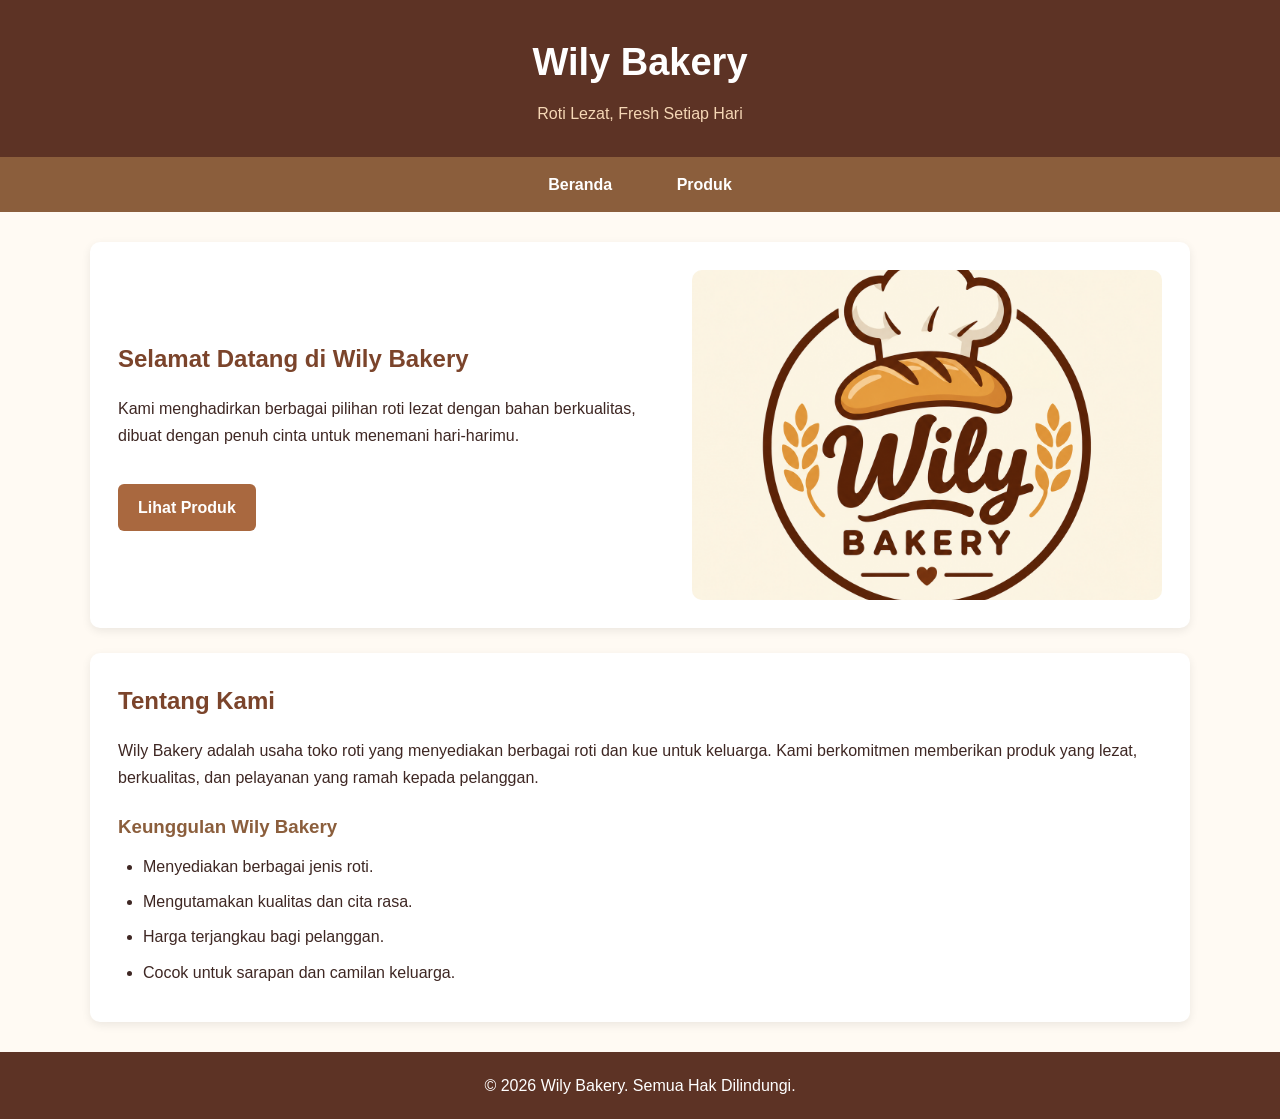
<file: index.html>
<!DOCTYPE html>
<html lang="id">
<head>
    <meta charset="UTF-8">
    <meta name="viewport" content="width=device-width, initial-scale=1.0">
    <title>Wily Bakery - Toko Roti</title>
    <link rel="stylesheet" href="style.css">
</head>
<body>

    <header>
        <h1>Wily Bakery</h1>
        <p>Roti Lezat, Fresh Setiap Hari</p>
    </header>

    <nav>
        <a href="index.html">Beranda</a>
        <a href="produk.html">Produk</a>
    </nav>

    <main>
        <section class="hero">
            <div class="hero-text">
                <h2>Selamat Datang di Wily Bakery</h2>
                <p>
                    Kami menghadirkan berbagai pilihan roti lezat
                    dengan bahan berkualitas, dibuat dengan penuh
                    cinta untuk menemani hari-harimu.
                </p>
                <a class="tombol" href="produk.html">Lihat Produk</a>
            </div>

            <img src="roti.jpg"
                 alt="Aneka roti segar Wily Bakery">
        </section>

        <section class="tentang">
            <h2>Tentang Kami</h2>
            <p>
                Wily Bakery adalah usaha toko roti yang menyediakan
                berbagai roti dan kue untuk keluarga. Kami berkomitmen
                memberikan produk yang lezat, berkualitas, dan
                pelayanan yang ramah kepada pelanggan.
            </p>

            <h3>Keunggulan Wily Bakery</h3>
            <ul>
                <li>Menyediakan berbagai jenis roti.</li>
                <li>Mengutamakan kualitas dan cita rasa.</li>
                <li>Harga terjangkau bagi pelanggan.</li>
                <li>Cocok untuk sarapan dan camilan keluarga.</li>
            </ul>
        </section>
    </main>

    <footer>
        <p>&copy; 2026 Wily Bakery. Semua Hak Dilindungi.</p>
    </footer>

</body>
</html>
</file>
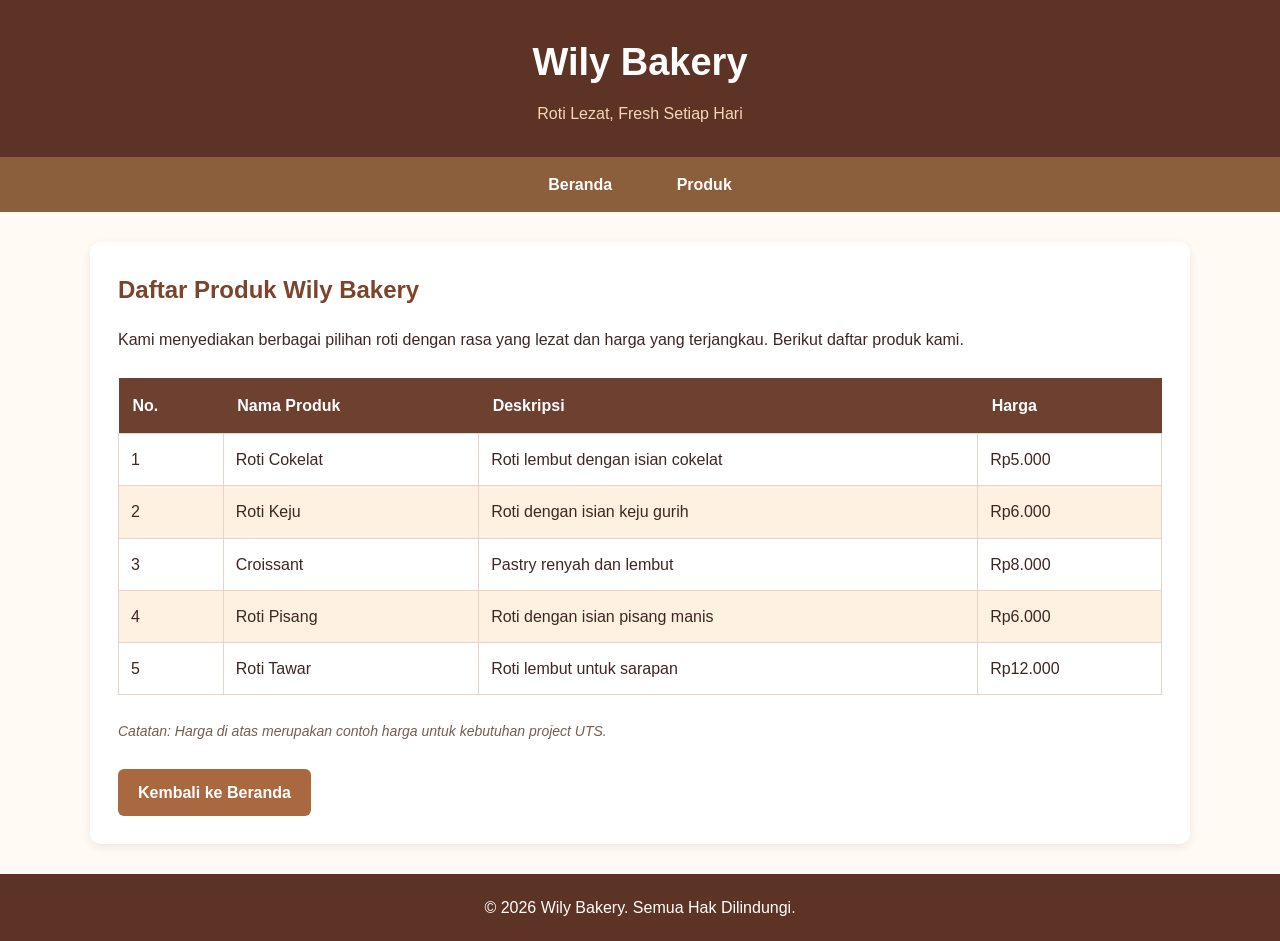
<file: produk.html>
<!DOCTYPE html>
<html lang="id">
<head>
    <meta charset="UTF-8">
    <meta name="viewport" content="width=device-width, initial-scale=1.0">
    <title>Produk - Wily Bakery</title>
    <link rel="stylesheet" href="style.css">
</head>
<body>

    <header>
        <h1>Wily Bakery</h1>
        <p>Roti Lezat, Fresh Setiap Hari</p>
    </header>

    <nav>
        <a href="index.html">Beranda</a>
        <a href="produk.html">Produk</a>
    </nav>

    <main>
        <section class="produk">
            <h2>Daftar Produk Wily Bakery</h2>

            <p>
                Kami menyediakan berbagai pilihan roti dengan
                rasa yang lezat dan harga yang terjangkau.
                Berikut daftar produk kami.
            </p>

            <table>
                <thead>
                    <tr>
                        <th>No.</th>
                        <th>Nama Produk</th>
                        <th>Deskripsi</th>
                        <th>Harga</th>
                    </tr>
                </thead>

                <tbody>
                    <tr>
                        <td>1</td>
                        <td>Roti Cokelat</td>
                        <td>Roti lembut dengan isian cokelat</td>
                        <td>Rp5.000</td>
                    </tr>

                    <tr>
                        <td>2</td>
                        <td>Roti Keju</td>
                        <td>Roti dengan isian keju gurih</td>
                        <td>Rp6.000</td>
                    </tr>

                    <tr>
                        <td>3</td>
                        <td>Croissant</td>
                        <td>Pastry renyah dan lembut</td>
                        <td>Rp8.000</td>
                    </tr>

                    <tr>
                        <td>4</td>
                        <td>Roti Pisang</td>
                        <td>Roti dengan isian pisang manis</td>
                        <td>Rp6.000</td>
                    </tr>

                    <tr>
                        <td>5</td>
                        <td>Roti Tawar</td>
                        <td>Roti lembut untuk sarapan</td>
                        <td>Rp12.000</td>
                    </tr>
                </tbody>
            </table>

            <p class="catatan">
                Catatan: Harga di atas merupakan contoh
                harga untuk kebutuhan project UTS.
            </p>

            <a class="tombol" href="index.html">
                Kembali ke Beranda
            </a>
        </section>
    </main>

    <footer>
        <p>&copy; 2026 Wily Bakery. Semua Hak Dilindungi.</p>
    </footer>

</body>
</html>
</file>
<file: style.css>
/* ===== PENGATURAN DASAR ===== */
* {
    margin: 0;
    padding: 0;
    box-sizing: border-box;
}

body {
    font-family: Arial, sans-serif;
    background-color: #fffaf3;
    color: #3e2723;
    line-height: 1.7;
}

/* ===== HEADER ===== */
header {
    background-color: #5d3325;
    color: white;
    text-align: center;
    padding: 30px 20px;
}

header h1 {
    font-size: 38px;
    margin-bottom: 5px;
}

header p {
    color: #f5d7b5;
    font-size: 16px;
}

/* ===== NAVIGASI ===== */
nav {
    background-color: #8b5e3c;
    text-align: center;
    padding: 14px;
}

nav a {
    color: white;
    text-decoration: none;
    font-weight: bold;
    margin: 0 18px;
    padding: 8px 12px;
    border-radius: 5px;
}

nav a:hover {
    background-color: #f1d5b5;
    color: #5d3325;
}

/* ===== KONTEN UTAMA ===== */
main {
    width: 90%;
    max-width: 1100px;
    margin: 30px auto;
}

section {
    background-color: white;
    padding: 28px;
    margin-bottom: 25px;
    border-radius: 10px;
    box-shadow: 0 3px 10px rgba(0, 0, 0, 0.08);
}

h2 {
    color: #7b442b;
    margin-bottom: 15px;
}

h3 {
    color: #8b5e3c;
    margin: 20px 0 10px;
}

/* ===== HALAMAN BERANDA ===== */
.hero {
    display: flex;
    align-items: center;
    gap: 30px;
}

.hero-text {
    flex: 1;
}

.hero img {
    width: 45%;
    max-height: 330px;
    object-fit: cover;
    border-radius: 10px;
}

.hero-text p {
    margin-bottom: 20px;
}

/* ===== DAFTAR KEUNGGULAN ===== */
.tentang ul {
    padding-left: 25px;
}

.tentang li {
    margin-bottom: 8px;
}

/* ===== TOMBOL ===== */
.tombol {
    display: inline-block;
    background-color: #a9683f;
    color: white;
    text-decoration: none;
    padding: 10px 20px;
    border-radius: 6px;
    margin-top: 15px;
    font-weight: bold;
}

.tombol:hover {
    background-color: #5d3325;
}

/* ===== HALAMAN PRODUK ===== */
.produk {
    overflow-x: auto;
}

table {
    width: 100%;
    border-collapse: collapse;
    margin: 25px 0;
    background-color: white;
}

th {
    background-color: #6d4030;
    color: white;
    padding: 14px;
    text-align: left;
}

td {
    padding: 12px;
    border: 1px solid #e4d5c8;
}

tbody tr:nth-child(even) {
    background-color: #fff1e2;
}

tbody tr:hover {
    background-color: #f5dfc9;
}

.catatan {
    font-size: 14px;
    font-style: italic;
    color: #755e51;
    margin-bottom: 10px;
}

/* ===== FOOTER ===== */
footer {
    background-color: #5d3325;
    color: white;
    text-align: center;
    padding: 20px;
    margin-top: 30px;
}

/* ===== TAMPILAN HP ===== */
@media (max-width: 700px) {
    header h1 {
        font-size: 30px;
    }

    nav a {
        display: inline-block;
        margin: 5px;
    }

    main {
        width: 94%;
    }

    section {
        padding: 18px;
    }

    .hero {
        flex-direction: column;
        align-items: stretch;
    }

    .hero img {
        width: 100%;
        max-height: 280px;
    }

    table {
        font-size: 13px;
    }

    th, td {
        padding: 8px;
    }
}
</file>
